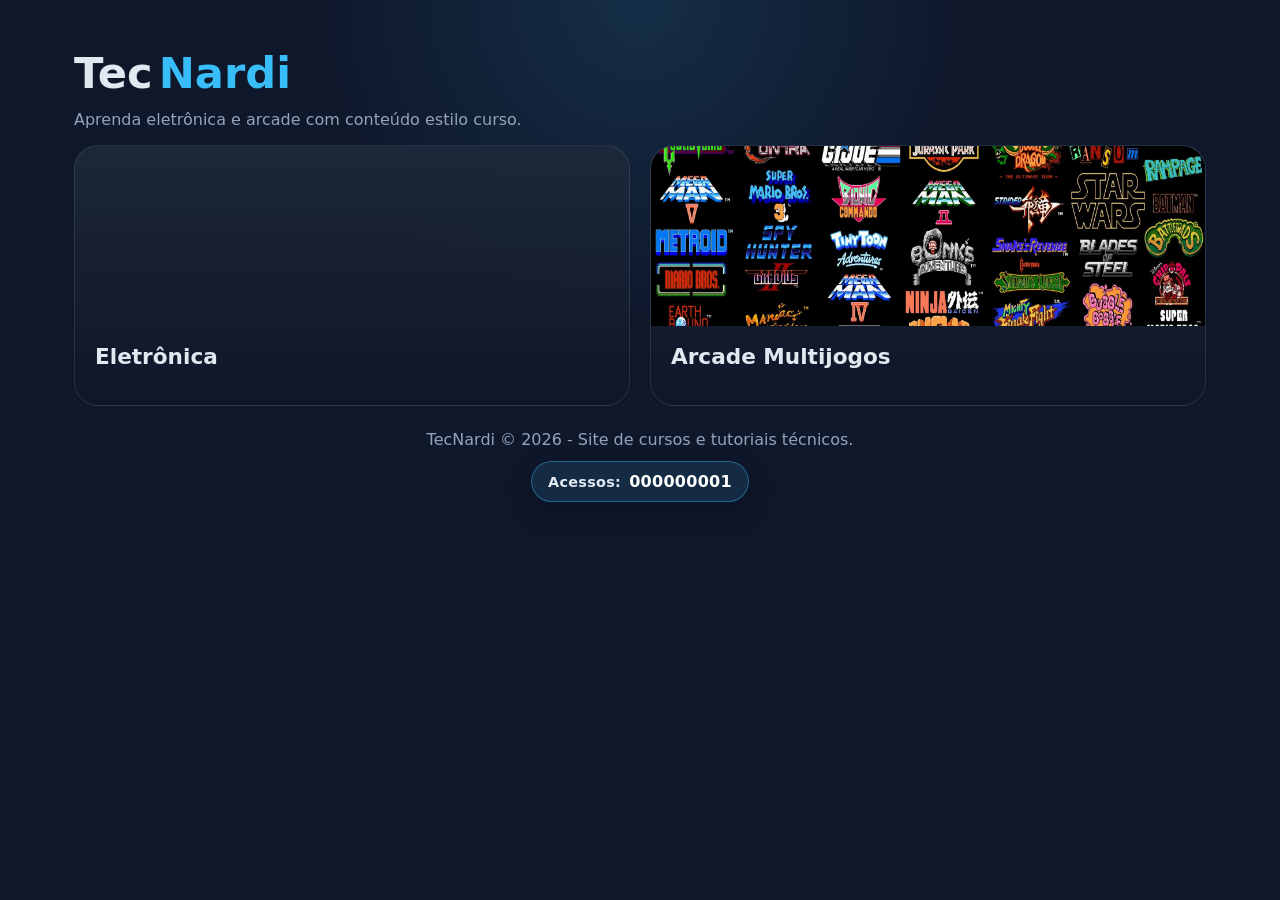
<file: index.html>
<!DOCTYPE html>
<html lang="pt-BR">
<head>
  <meta charset="UTF-8">
  <meta name="viewport" content="width=device-width, initial-scale=1.0">
  <title>TecNardi - Curso e Tutoriais</title>
  <link rel="stylesheet" href="styles.css">
</head>
<body>
  <div class="page-shell">
    <header class="site-header">
      <div class="brand">
        <span class="brand-label">Tec</span><span class="brand-highlight">Nardi</span>
      </div>
      <p class="site-tagline">Aprenda eletrônica e arcade com conteúdo estilo curso.</p>
    </header>

    <main>
      <section class="card-grid" aria-label="Catálogo de módulos">
        <a class="card" href="pages/eletronica.html">
          <div class="card-image card-electronica"></div>
          <div class="card-body">
            <h3>Eletrônica</h3>
          </div>
        </a>

        <a class="card" href="pages/arcade.html">
          <div class="card-image card-arcade"></div>
          <div class="card-body">
            <h3>Arcade Multijogos</h3>
          </div>
        </a>
      </section>
    </main>

    <footer class="site-footer">
      <p>TecNardi &copy; 2026 - Site de cursos e tutoriais técnicos.</p>
    </footer>
  </div>
  <script src="script.js"></script>
</body>
</html>
</file>
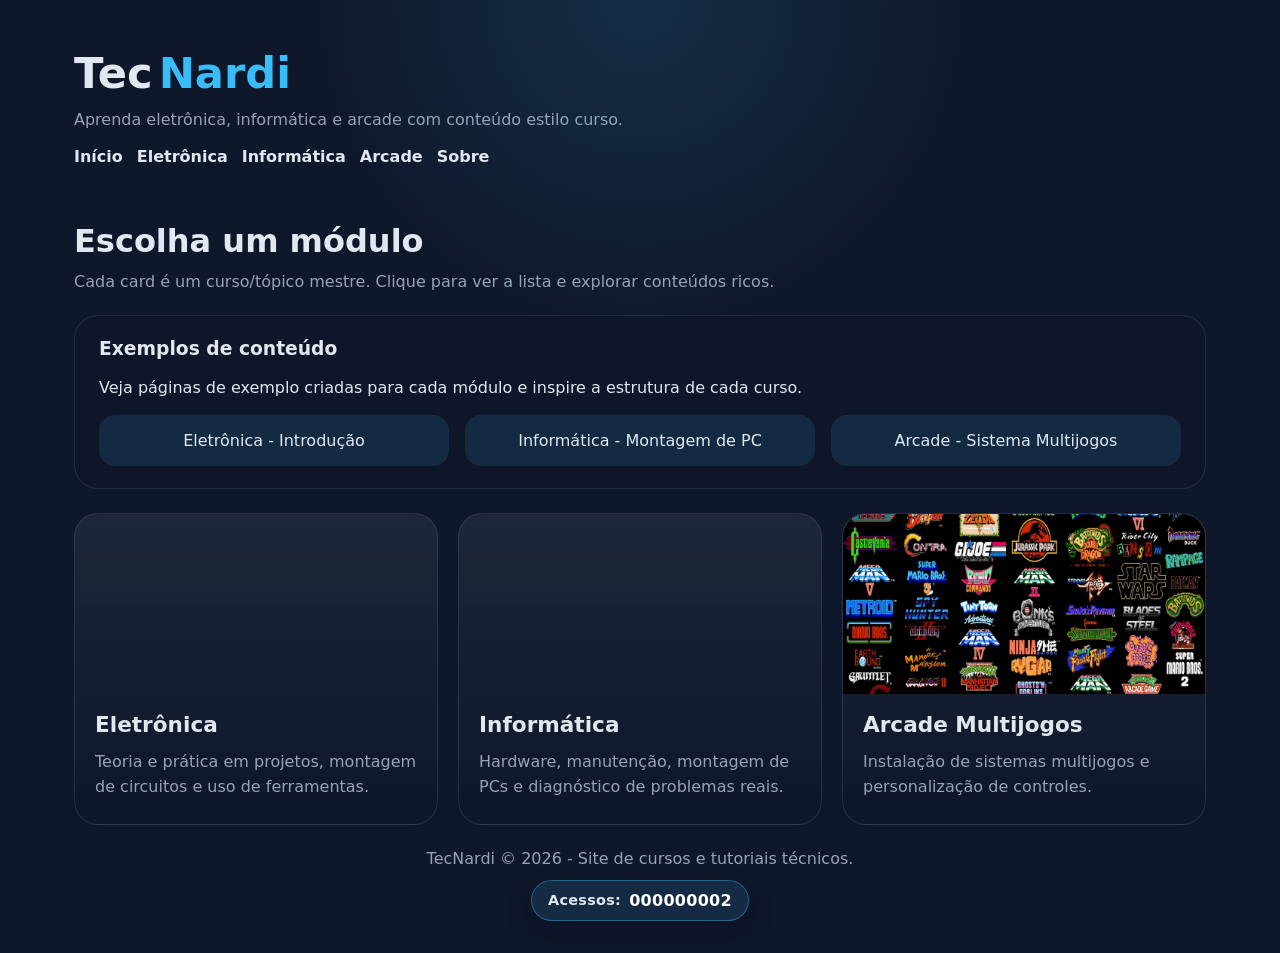
<file: index.html.html>
<!DOCTYPE html>
<html lang="pt-BR">
<head>
  <meta charset="UTF-8">
  <meta name="viewport" content="width=device-width, initial-scale=1.0">
  <title>TecNardi - Curso e Tutoriais</title>
  <link rel="stylesheet" href="styles.css">
</head>
<body>
  <div class="page-shell">
    <header class="site-header">
      <div class="brand">
        <span class="brand-label">Tec</span><span class="brand-highlight">Nardi</span>
      </div>
      <p class="site-tagline">Aprenda eletrônica, informática e arcade com conteúdo estilo curso.</p>
      <nav class="top-nav" aria-label="Navegação principal">
        <a href="index.html">Início</a>
        <a href="pages/eletronica.html">Eletrônica</a>
        <a href="pages/informatica.html">Informática</a>
        <a href="pages/arcade.html">Arcade</a>
        <a href="pages/about.html">Sobre</a>
      </nav>
    </header>

    <main>
      <section class="hero">
        <h2>Escolha um módulo</h2>
        <p>Cada card é um curso/tópico mestre. Clique para ver a lista e explorar conteúdos ricos.</p>
      </section>

      <section class="example-links">
        <h3>Exemplos de conteúdo</h3>
        <p>Veja páginas de exemplo criadas para cada módulo e inspire a estrutura de cada curso.</p>
        <div class="link-grid">
          <a class="example-card" href="pages/eletronica-introducao.html">Eletrônica - Introdução</a>
          <a class="example-card" href="pages/informatica-montagem.html">Informática - Montagem de PC</a>
          <a class="example-card" href="pages/arcade-sistema.html">Arcade - Sistema Multijogos</a>
        </div>
      </section>

      <section class="card-grid" aria-label="Catálogo de módulos">
        <article class="card" data-module="eletronica">
          <div class="card-image card-electronica"></div>
          <div class="card-body">
            <h3>Eletrônica</h3>
            <p>Teoria e prática em projetos, montagem de circuitos e uso de ferramentas.</p>
          </div>
        </article>

        <article class="card" data-module="informatica">
          <div class="card-image card-informatica"></div>
          <div class="card-body">
            <h3>Informática</h3>
            <p>Hardware, manutenção, montagem de PCs e diagnóstico de problemas reais.</p>
          </div>
        </article>

        <article class="card" data-module="arcade">
          <div class="card-image card-arcade"></div>
          <div class="card-body">
            <h3>Arcade Multijogos</h3>
            <p>Instalação de sistemas multijogos e personalização de controles.</p>
          </div>
        </article>
      </section>

      <section class="module-panel hidden" id="modulePanel" aria-live="polite">
        <div class="module-header">
          <div>
            <p class="module-label">Módulo selecionado</p>
            <h2 id="moduleTitle"></h2>
            <p id="moduleDescription"></p>
          </div>
          <div class="module-actions">
            <a class="button button-secondary hidden" id="modulePageLink" href="#">Ver módulo completo</a>
            <button class="button button-secondary" id="closeModule">Fechar</button>
          </div>
        </div>

        <div class="module-content">
          <aside class="content-list">
            <h3>Conteúdos do módulo</h3>
            <ul id="contentItems"></ul>
          </aside>

          <article class="content-preview" id="contentPreview">
            <h3>Selecione um conteúdo</h3>
            <p>Os itens podem ser vídeo-aulas, tutoriais, galerias, links e textos completos.</p>
          </article>
        </div>
      </section>
    </main>

    <footer class="site-footer">
      <p>TecNardi &copy; 2026 - Site de cursos e tutoriais técnicos.</p>
    </footer>
  </div>
  <script src="script.js"></script>
</body>
</html>
</file>
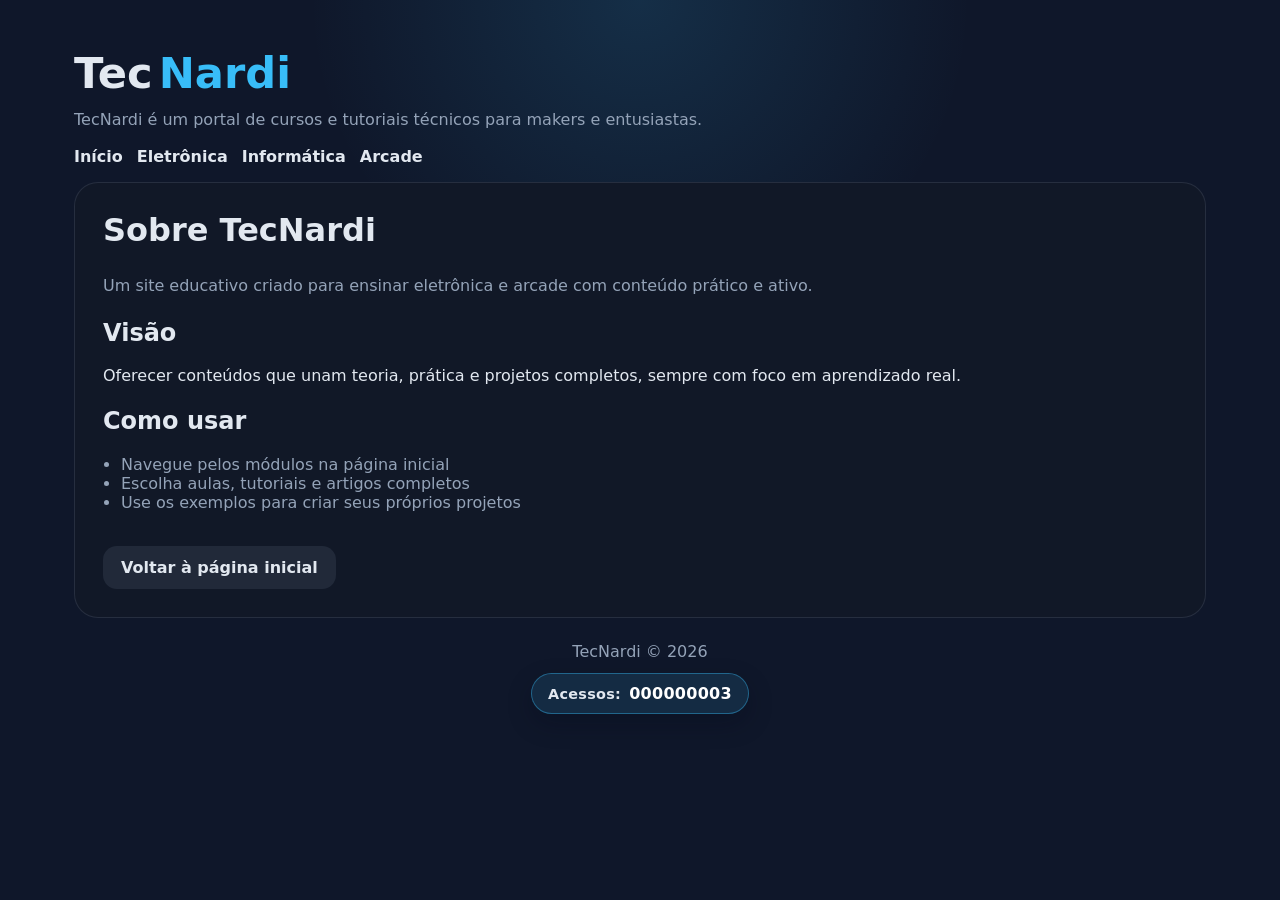
<file: pages/about.html>
<!DOCTYPE html>
<html lang="pt-BR">
<head>
  <meta charset="UTF-8">
  <meta name="viewport" content="width=device-width, initial-scale=1.0">
  <title>Sobre - TecNardi</title>
  <link rel="stylesheet" href="../styles.css">
</head>
<body>
  <div class="page-shell">
    <header class="site-header">
      <div class="brand"><span class="brand-label">Tec</span><span class="brand-highlight">Nardi</span></div>
      <p class="site-tagline">TecNardi é um portal de cursos e tutoriais técnicos para makers e entusiastas.</p>
      <nav class="top-nav" aria-label="Navegação principal">
        <a href="../index.html">Início</a>
        <a href="eletronica.html">Eletrônica</a>
        <a href="informatica.html">Informática</a>
        <a href="arcade.html">Arcade</a>
      </nav>
    </header>
    <main>
      <article class="content-page">
        <h1>Sobre TecNardi</h1>
        <p class="lead">Um site educativo criado para ensinar eletrônica e arcade com conteúdo prático e ativo.</p>
        <section>
          <h2>Visão</h2>
          <p>Oferecer conteúdos que unam teoria, prática e projetos completos, sempre com foco em aprendizado real.</p>
        </section>
        <section>
          <h2>Como usar</h2>
          <ul>
            <li>Navegue pelos módulos na página inicial</li>
            <li>Escolha aulas, tutoriais e artigos completos</li>
            <li>Use os exemplos para criar seus próprios projetos</li>
          </ul>
        </section>
        <a class="button button-secondary" href="../index.html">Voltar à página inicial</a>
      </article>
    </main>
    <footer class="site-footer"><p>TecNardi &copy; 2026</p></footer>
  </div>
  <script src="../script.js"></script>
</body>
</html>
</file>
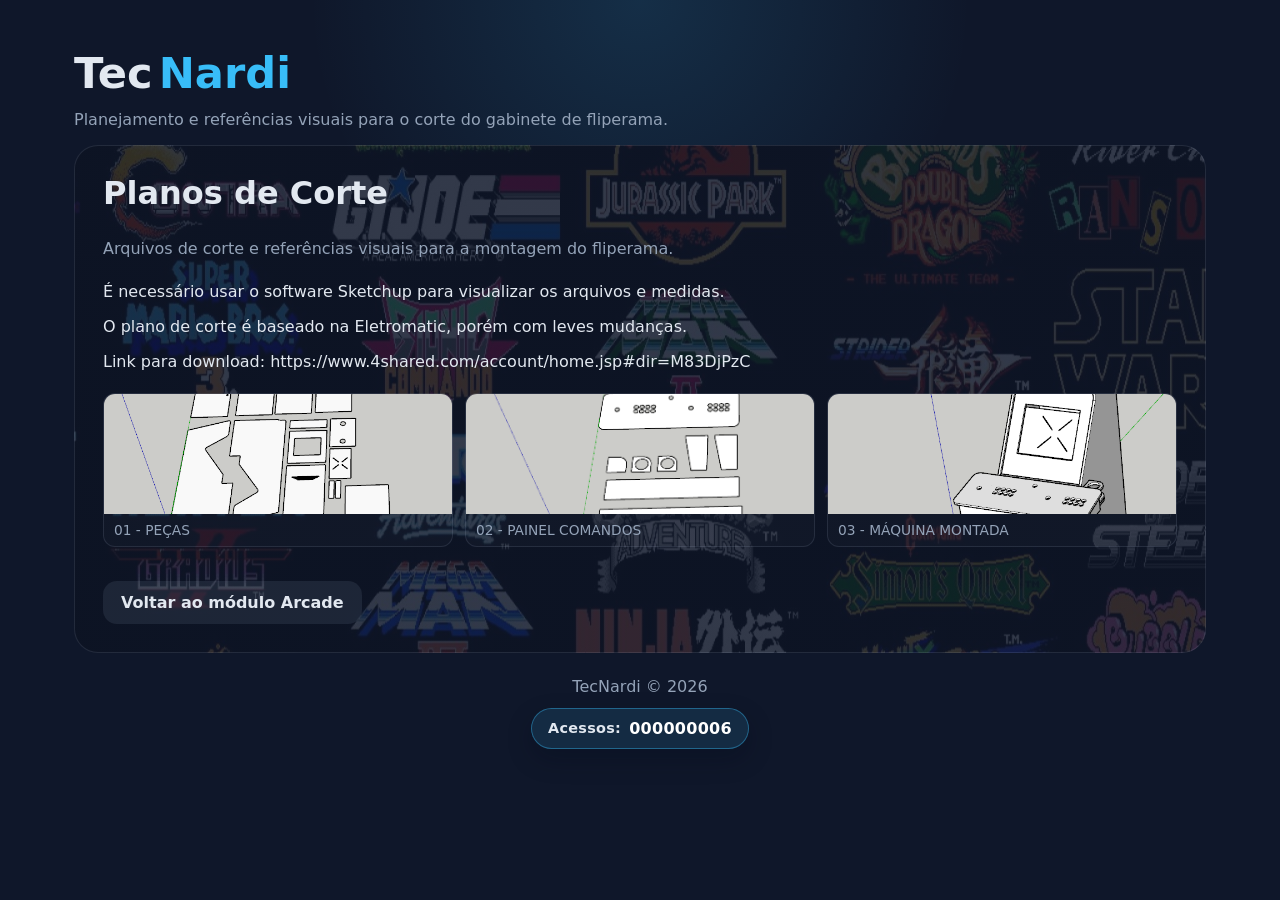
<file: pages/arcade-planos-corte.html>
<!DOCTYPE html>
<html lang="pt-BR">
<head>
  <meta charset="UTF-8">
  <meta name="viewport" content="width=device-width, initial-scale=1.0">
  <title>Planos de Corte - TecNardi</title>
  <link rel="stylesheet" href="../styles.css">
</head>
<body>
  <div class="page-shell">
    <header class="site-header">
      <div class="brand"><span class="brand-label">Tec</span><span class="brand-highlight">Nardi</span></div>
      <p class="site-tagline">Planejamento e referências visuais para o corte do gabinete de fliperama.</p>
    </header>
    <main>
      <article class="content-page arcade-page">
        <h1>Planos de Corte</h1>
        <p class="lead">Arquivos de corte e referências visuais para a montagem do fliperama.</p>

        <section>
          <p>É necessário usar o software Sketchup para visualizar os arquivos e medidas.</p>
          <p>O plano de corte é baseado na Eletromatic, porém com leves mudanças.</p>
          <p>Link para download: <a href="https://www.4shared.com/account/home.jsp#dir=M83DjPzC" target="_blank" rel="noopener noreferrer">https://www.4shared.com/account/home.jsp#dir=M83DjPzC</a></p>
        </section>

        <section class="media-gallery" id="mediaGallery">
          <figure data-src="../images/01-PECAS.png" data-type="image">
            <img src="../images/01-PECAS.png" alt="01 - PEÇAS">
            <figcaption>01 - PEÇAS</figcaption>
          </figure>

          <figure data-src="../images/02-PAINEL%20COMANDOS.png" data-type="image">
            <img src="../images/02-PAINEL%20COMANDOS.png" alt="02 - PAINEL COMANDOS">
            <figcaption>02 - PAINEL COMANDOS</figcaption>
          </figure>

          <figure data-src="../images/03-MAQUINA%20MONTADA.png" data-type="image">
            <img src="../images/03-MAQUINA%20MONTADA.png" alt="03 - MÁQUINA MONTADA">
            <figcaption>03 - MÁQUINA MONTADA</figcaption>
          </figure>
        </section>

        <div id="lightbox" class="lightbox hidden" aria-hidden="true">
          <div class="lb-toolbar">
            <span id="lbIndex">0 / 0</span>
            <div class="lb-actions"><button id="lbDownload" title="Download" disabled>Download</button></div>
          </div>
          <button class="lb-close" aria-label="Fechar">×</button>
          <button class="lb-prev" aria-label="Anterior">‹</button>
          <div class="lb-content" id="lbContent" role="dialog" aria-modal="true"></div>
          <button class="lb-next" aria-label="Próximo">›</button>
          <div class="lb-caption" id="lbCaption"></div>
        </div>

        <a class="button button-secondary" href="arcade.html">Voltar ao módulo Arcade</a>
      </article>
    </main>

    <script>
      (function () {
        const figs = Array.from(document.querySelectorAll('.media-gallery figure'));
        const lightbox = document.getElementById('lightbox');
        const lbContent = document.getElementById('lbContent');
        const lbCaption = document.getElementById('lbCaption');
        const lbIndex = document.getElementById('lbIndex');
        const btnDownload = document.getElementById('lbDownload');
        const btnClose = lightbox.querySelector('.lb-close');
        const btnPrev = lightbox.querySelector('.lb-prev');
        const btnNext = lightbox.querySelector('.lb-next');
        let idx = 0;

        document.querySelectorAll('.media-gallery img').forEach((img) => {
          img.loading = 'lazy';
          img.decoding = 'async';
        });

        function updateUi() {
          lbIndex.textContent = `${idx + 1} / ${figs.length}`;
          const fig = figs[idx];
          const src = fig.getAttribute('data-src');
          const caption = fig.querySelector('figcaption').textContent;
          lbCaption.textContent = caption;
          btnDownload.disabled = false;
          btnDownload.onclick = () => {
            const a = document.createElement('a');
            a.href = src;
            a.download = src.split('/').pop();
            document.body.appendChild(a);
            a.click();
            a.remove();
          };
          lbContent.innerHTML = '';
          const img = document.createElement('img');
          img.src = src;
          img.alt = caption;
          lbContent.appendChild(img);
        }

        function openLightbox(i) {
          idx = i;
          updateUi();
          lightbox.classList.remove('hidden');
          lightbox.setAttribute('aria-hidden', 'false');
        }

        function closeLightbox() {
          lightbox.classList.add('hidden');
          lightbox.setAttribute('aria-hidden', 'true');
        }

        figs.forEach((fig, i) => {
          fig.addEventListener('click', () => openLightbox(i));
        });

        btnClose.addEventListener('click', closeLightbox);
        btnPrev.addEventListener('click', () => {
          idx = (idx - 1 + figs.length) % figs.length;
          updateUi();
        });
        btnNext.addEventListener('click', () => {
          idx = (idx + 1) % figs.length;
          updateUi();
        });

        lightbox.addEventListener('click', (e) => {
          if (e.target === lightbox) closeLightbox();
        });

        document.addEventListener('keydown', (e) => {
          if (lightbox.classList.contains('hidden')) return;
          if (e.key === 'Escape') closeLightbox();
          if (e.key === 'ArrowRight') {
            idx = (idx + 1) % figs.length;
            updateUi();
          }
          if (e.key === 'ArrowLeft') {
            idx = (idx - 1 + figs.length) % figs.length;
            updateUi();
          }
        });
      })();
    </script>
    <footer class="site-footer"><p>TecNardi &copy; 2026</p></footer>
  </div>
  <script src="../script.js"></script>
</body>
</html>
</file>
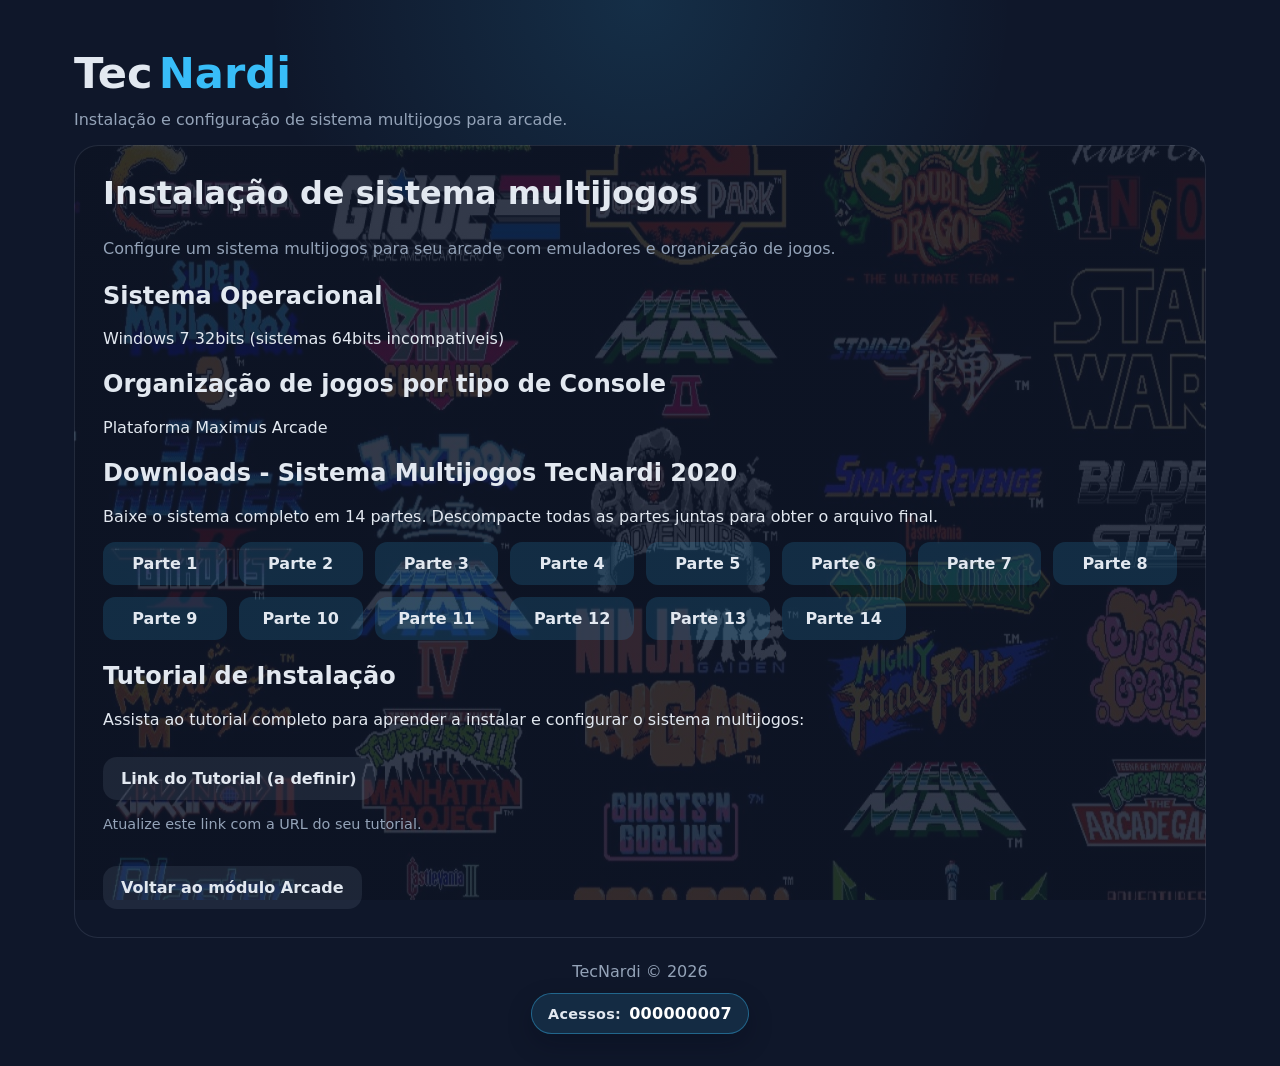
<file: pages/arcade-sistema.html>
<!DOCTYPE html>
<html lang="pt-BR">
<head>
  <meta charset="UTF-8">
  <meta name="viewport" content="width=device-width, initial-scale=1.0">
  <title>Arcade | Sistema Multijogos - TecNardi</title>
  <link rel="stylesheet" href="../styles.css">
</head>
<body>
  <div class="page-shell">
    <header class="site-header">
      <div class="brand"><span class="brand-label">Tec</span><span class="brand-highlight">Nardi</span></div>
      <p class="site-tagline">Instalação e configuração de sistema multijogos para arcade.</p>
    </header>
    <main>
      <article class="content-page arcade-page">
        <h1>Instalação de sistema multijogos</h1>
        <p class="lead">Configure um sistema multijogos para seu arcade com emuladores e organização de jogos.</p>
        <section>
          <h2>Sistema Operacional</h2>
          <p>Windows 7 32bits (sistemas 64bits incompativeis)</p>
        </section>
        <section>
          <h2>Organização de jogos por tipo de Console</h2>
          <p>Plataforma Maximus Arcade</p>
        </section>

        <section>
          <h2>Downloads - Sistema Multijogos TecNardi 2020</h2>
          <p>Baixe o sistema completo em 14 partes. Descompacte todas as partes juntas para obter o arquivo final.</p>
          <div class="download-grid">
            <a class="download-link" href="https://www.4shared.com/rar/g8CgVkliiq/Tecnardi_Multijogos_2020part01.html?" target="_blank">Parte 1</a>
            <a class="download-link" href="https://www.4shared.com/rar/g8CgVkliiq/Tecnardi_Multijogos_2020part02.html?" target="_blank">Parte 2</a>
            <a class="download-link" href="https://www.4shared.com/rar/g8CgVkliiq/Tecnardi_Multijogos_2020part03.html?" target="_blank">Parte 3</a>
            <a class="download-link" href="https://www.4shared.com/rar/g8CgVkliiq/Tecnardi_Multijogos_2020part04.html?" target="_blank">Parte 4</a>
            <a class="download-link" href="https://www.4shared.com/rar/g8CgVkliiq/Tecnardi_Multijogos_2020part05.html?" target="_blank">Parte 5</a>
            <a class="download-link" href="https://www.4shared.com/rar/g8CgVkliiq/Tecnardi_Multijogos_2020part06.html?" target="_blank">Parte 6</a>
            <a class="download-link" href="https://www.4shared.com/rar/g8CgVkliiq/Tecnardi_Multijogos_2020part07.html?" target="_blank">Parte 7</a>
            <a class="download-link" href="https://www.4shared.com/rar/g8CgVkliiq/Tecnardi_Multijogos_2020part08.html?" target="_blank">Parte 8</a>
            <a class="download-link" href="https://www.4shared.com/rar/g8CgVkliiq/Tecnardi_Multijogos_2020part09.html?" target="_blank">Parte 9</a>
            <a class="download-link" href="https://www.4shared.com/rar/g8CgVkliiq/Tecnardi_Multijogos_2020part10.html?" target="_blank">Parte 10</a>
            <a class="download-link" href="https://www.4shared.com/rar/g8CgVkliiq/Tecnardi_Multijogos_2020part11.html?" target="_blank">Parte 11</a>
            <a class="download-link" href="https://www.4shared.com/rar/g8CgVkliiq/Tecnardi_Multijogos_2020part12.html?" target="_blank">Parte 12</a>
            <a class="download-link" href="https://www.4shared.com/rar/g8CgVkliiq/Tecnardi_Multijogos_2020part13.html?" target="_blank">Parte 13</a>
            <a class="download-link" href="https://www.4shared.com/rar/g8CgVkliiq/Tecnardi_Multijogos_2020part14.html?" target="_blank">Parte 14</a>
          </div>
        </section>

        <section>
          <h2>Tutorial de Instalação</h2>
          <p>Assista ao tutorial completo para aprender a instalar e configurar o sistema multijogos:</p>
          <p><a class="button button-secondary" href="#" id="tutorialLink">Link do Tutorial (a definir)</a></p>
          <p style="font-size: 0.9em; color: var(--muted);">Atualize este link com a URL do seu tutorial.</p>
        </section>
        <a class="button button-secondary" href="arcade.html">Voltar ao módulo Arcade</a>
      </article>
    </main>
    <footer class="site-footer"><p>TecNardi &copy; 2026</p></footer>
  </div>
  <script src="../script.js"></script>
</body>
</html>
</file>
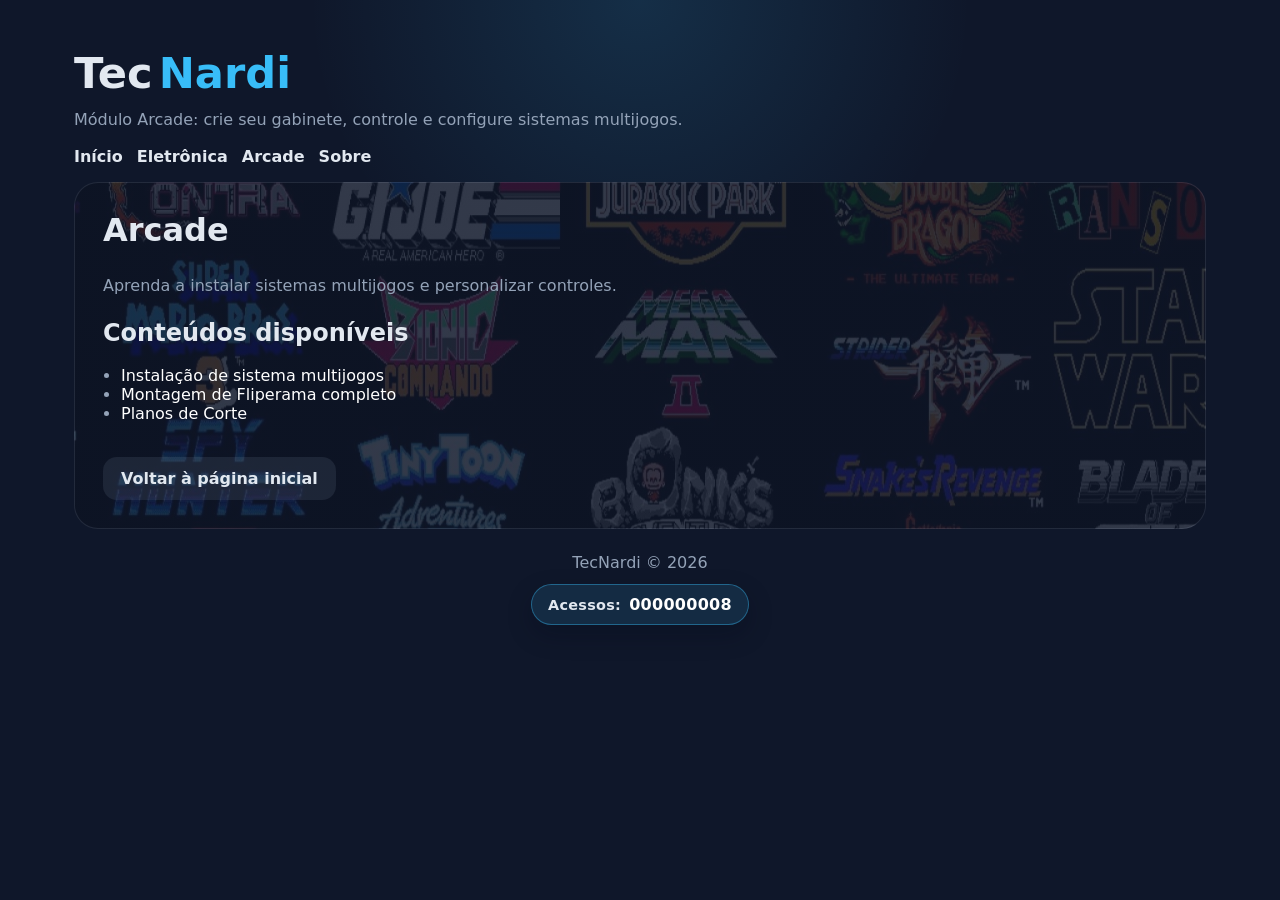
<file: pages/arcade.html>
<!DOCTYPE html>
<html lang="pt-BR">
<head>
  <meta charset="UTF-8">
  <meta name="viewport" content="width=device-width, initial-scale=1.0">
  <title>Arcade - TecNardi</title>
  <link rel="stylesheet" href="../styles.css">
  <style>
    section ul li a {
      color: #ffffff;
      text-decoration: none;
    }
  </style>
</head>
<body>
  <div class="page-shell">
    <header class="site-header">
      <div class="brand"><span class="brand-label">Tec</span><span class="brand-highlight">Nardi</span></div>
      <p class="site-tagline">Módulo Arcade: crie seu gabinete, controle e configure sistemas multijogos.</p>
      <nav class="top-nav" aria-label="Navegação principal">
        <a href="../index.html">Início</a>
        <a href="eletronica.html">Eletrônica</a>
        <a href="arcade.html">Arcade</a>
        <a href="about.html">Sobre</a>
      </nav>
    </header>
    <main>
      <article class="content-page arcade-page">
        <h1>Arcade</h1>
        <p class="lead">Aprenda a instalar sistemas multijogos e personalizar controles.</p>
        <section>
          <h2>Conteúdos disponíveis</h2>
          <ul>
            <li><a href="arcade-sistema.html">Instalação de sistema multijogos</a></li>
            <li><a href="arcade-montagem.html">Montagem de Fliperama completo</a></li>
            <li><a href="arcade-planos-corte.html">Planos de Corte</a></li>
          </ul>
        </section>
        <a class="button button-secondary" href="../index.html">Voltar à página inicial</a>
      </article>
    </main>
    <footer class="site-footer"><p>TecNardi &copy; 2026</p></footer>
  </div>
  <script src="../script.js"></script>
</body>
</html>
</file>
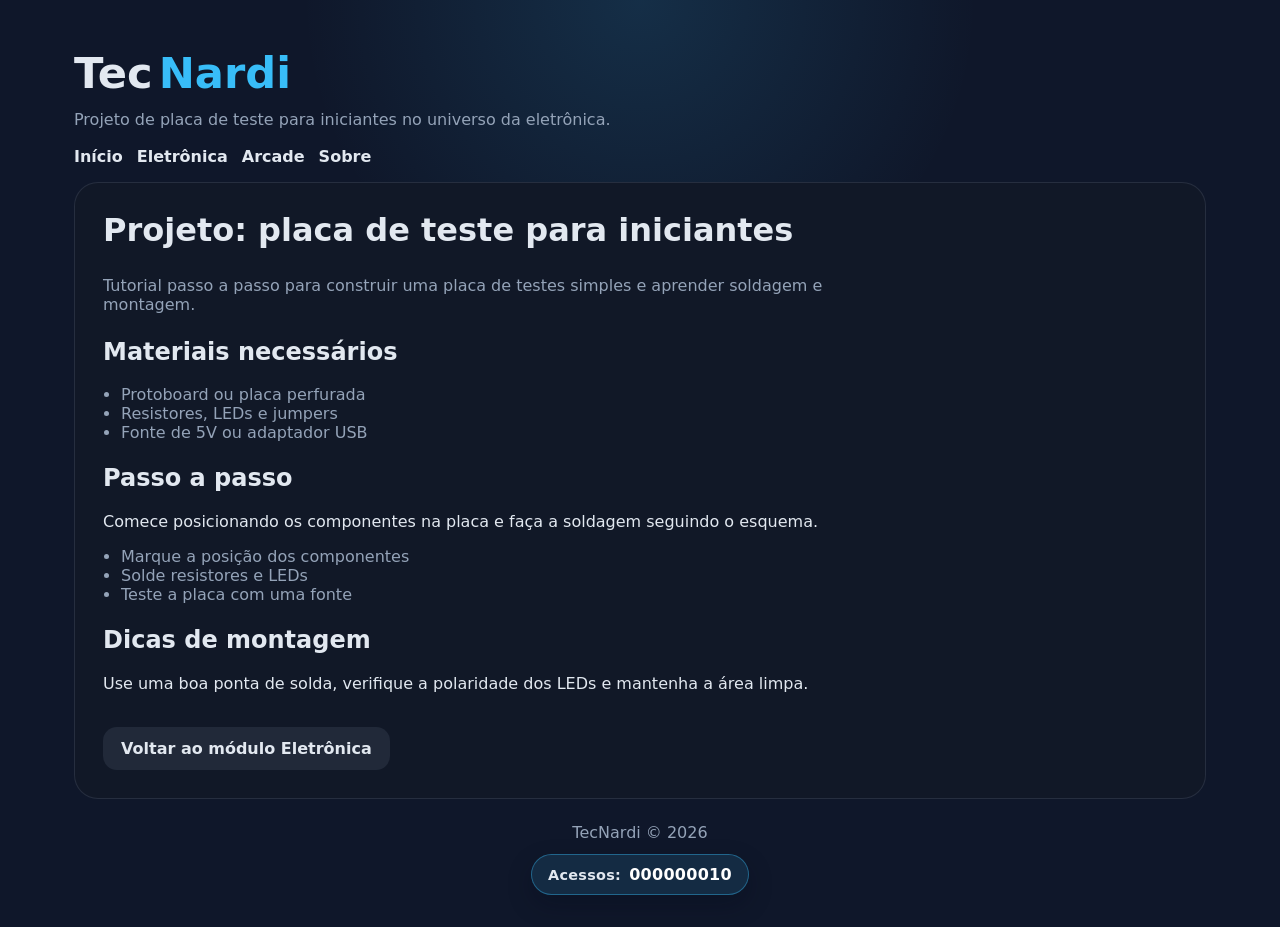
<file: pages/eletronica-projeto.html>
<!DOCTYPE html>
<html lang="pt-BR">
<head>
  <meta charset="UTF-8">
  <meta name="viewport" content="width=device-width, initial-scale=1.0">
  <title>Eletrônica | Projeto de Placa de Teste - TecNardi</title>
  <link rel="stylesheet" href="../styles.css">
</head>
<body>
  <div class="page-shell">
    <header class="site-header">
      <div class="brand"><span class="brand-label">Tec</span><span class="brand-highlight">Nardi</span></div>
      <p class="site-tagline">Projeto de placa de teste para iniciantes no universo da eletrônica.</p>
      <nav class="top-nav" aria-label="Navegação principal">
        <a href="../index.html">Início</a>
        <a href="eletronica.html">Eletrônica</a>
        <a href="arcade.html">Arcade</a>
        <a href="about.html">Sobre</a>
      </nav>
    </header>
    <main>
      <article class="content-page">
        <h1>Projeto: placa de teste para iniciantes</h1>
        <p class="lead">Tutorial passo a passo para construir uma placa de testes simples e aprender soldagem e montagem.</p>
        <section>
          <h2>Materiais necessários</h2>
          <ul>
            <li>Protoboard ou placa perfurada</li>
            <li>Resistores, LEDs e jumpers</li>
            <li>Fonte de 5V ou adaptador USB</li>
          </ul>
        </section>
        <section>
          <h2>Passo a passo</h2>
          <p>Comece posicionando os componentes na placa e faça a soldagem seguindo o esquema.</p>
          <ul>
            <li>Marque a posição dos componentes</li>
            <li>Solde resistores e LEDs</li>
            <li>Teste a placa com uma fonte</li>
          </ul>
        </section>
        <section>
          <h2>Dicas de montagem</h2>
          <p>Use uma boa ponta de solda, verifique a polaridade dos LEDs e mantenha a área limpa.</p>
        </section>
        <a class="button button-secondary" href="eletronica.html">Voltar ao módulo Eletrônica</a>
      </article>
    </main>
    <footer class="site-footer"><p>TecNardi &copy; 2026</p></footer>
  </div>
  <script src="../script.js"></script>
</body>
</html>
</file>
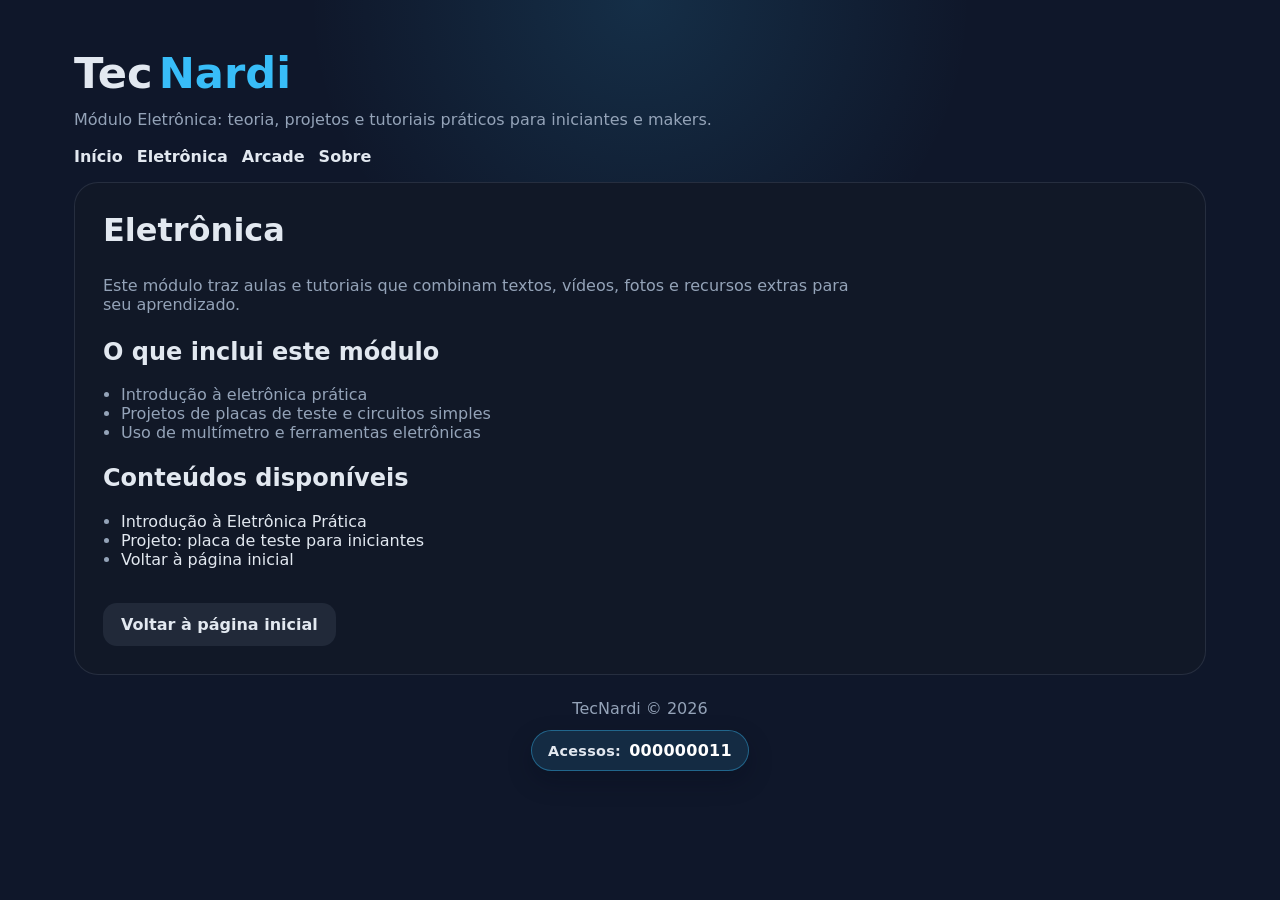
<file: pages/eletronica.html>
<!DOCTYPE html>
<html lang="pt-BR">
<head>
  <meta charset="UTF-8">
  <meta name="viewport" content="width=device-width, initial-scale=1.0">
  <title>Eletrônica - TecNardi</title>
  <link rel="stylesheet" href="../styles.css">
</head>
<body>
  <div class="page-shell">
    <header class="site-header">
      <div class="brand"><span class="brand-label">Tec</span><span class="brand-highlight">Nardi</span></div>
      <p class="site-tagline">Módulo Eletrônica: teoria, projetos e tutoriais práticos para iniciantes e makers.</p>
      <nav class="top-nav" aria-label="Navegação principal">
        <a href="../index.html">Início</a>
        <a href="eletronica.html">Eletrônica</a>
        <a href="arcade.html">Arcade</a>
        <a href="about.html">Sobre</a>
      </nav>
    </header>
    <main>
      <article class="content-page">
        <h1>Eletrônica</h1>
        <p class="lead">Este módulo traz aulas e tutoriais que combinam textos, vídeos, fotos e recursos extras para seu aprendizado.</p>
        <section>
          <h2>O que inclui este módulo</h2>
          <ul>
            <li>Introdução à eletrônica prática</li>
            <li>Projetos de placas de teste e circuitos simples</li>
            <li>Uso de multímetro e ferramentas eletrônicas</li>
          </ul>
        </section>
        <section>
          <h2>Conteúdos disponíveis</h2>
          <ul>
            <li><a href="eletronica-introducao.html">Introdução à Eletrônica Prática</a></li>
            <li><a href="eletronica-projeto.html">Projeto: placa de teste para iniciantes</a></li>
            <li><a href="../index.html">Voltar à página inicial</a></li>
          </ul>
        </section>
        <a class="button button-secondary" href="../index.html">Voltar à página inicial</a>
      </article>
    </main>
    <footer class="site-footer"><p>TecNardi &copy; 2026</p></footer>
  </div>
  <script src="../script.js"></script>
</body>
</html>
</file>
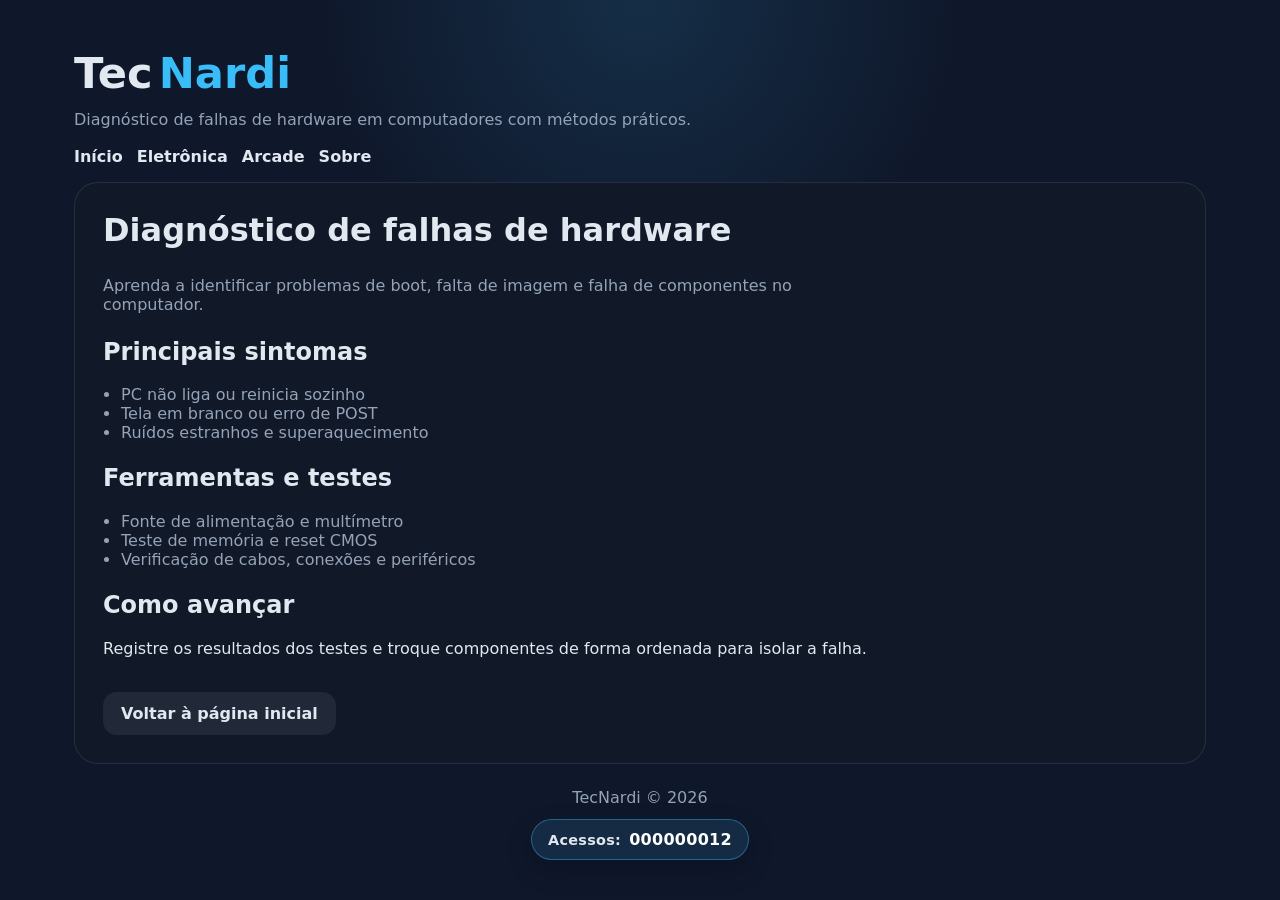
<file: pages/informatica-diagnostico.html>
<!DOCTYPE html>
<html lang="pt-BR">
<head>
  <meta charset="UTF-8">
  <meta name="viewport" content="width=device-width, initial-scale=1.0">
  <title>Informática | Diagnóstico de Hardware - TecNardi</title>
  <link rel="stylesheet" href="../styles.css">
</head>
<body>
  <div class="page-shell">
    <header class="site-header">
      <div class="brand"><span class="brand-label">Tec</span><span class="brand-highlight">Nardi</span></div>
      <p class="site-tagline">Diagnóstico de falhas de hardware em computadores com métodos práticos.</p>
      <nav class="top-nav" aria-label="Navegação principal">
        <a href="../index.html">Início</a>
        <a href="eletronica.html">Eletrônica</a>
        <a href="arcade.html">Arcade</a>
        <a href="about.html">Sobre</a>
      </nav>
    </header>
    <main>
      <article class="content-page">
        <h1>Diagnóstico de falhas de hardware</h1>
        <p class="lead">Aprenda a identificar problemas de boot, falta de imagem e falha de componentes no computador.</p>
        <section>
          <h2>Principais sintomas</h2>
          <ul>
            <li>PC não liga ou reinicia sozinho</li>
            <li>Tela em branco ou erro de POST</li>
            <li>Ruídos estranhos e superaquecimento</li>
          </ul>
        </section>
        <section>
          <h2>Ferramentas e testes</h2>
          <ul>
            <li>Fonte de alimentação e multímetro</li>
            <li>Teste de memória e reset CMOS</li>
            <li>Verificação de cabos, conexões e periféricos</li>
          </ul>
        </section>
        <section>
          <h2>Como avançar</h2>
          <p>Registre os resultados dos testes e troque componentes de forma ordenada para isolar a falha.</p>
        </section>
        <a class="button button-secondary" href="../index.html">Voltar à página inicial</a>
      </article>
    </main>
    <footer class="site-footer"><p>TecNardi &copy; 2026</p></footer>
  </div>
  <script src="../script.js"></script>
</body>
</html>
</file>
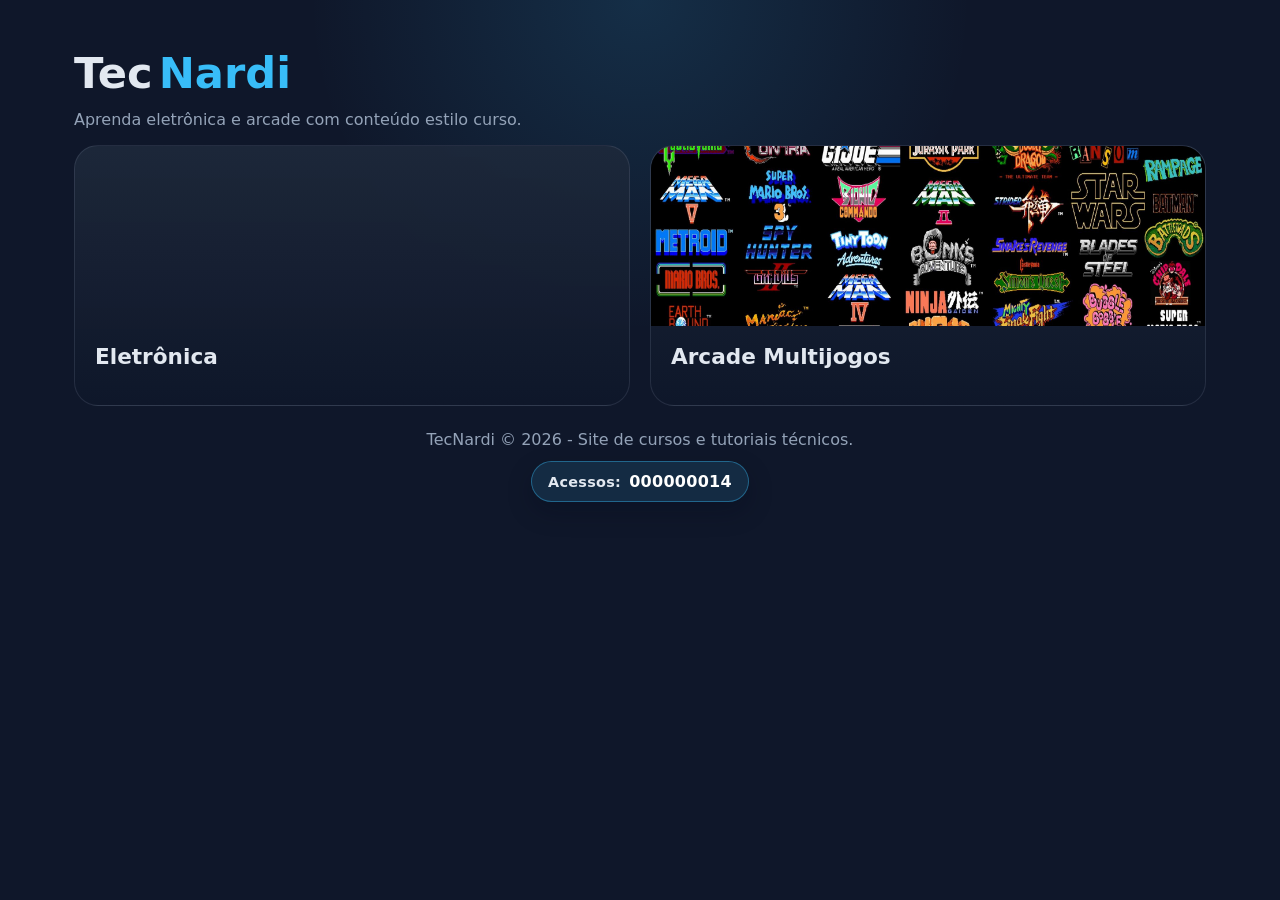
<file: pages/informatica.html>
<!DOCTYPE html>
<html lang="pt-BR">
<head>
  <meta charset="UTF-8">
  <meta name="viewport" content="width=device-width, initial-scale=1.0">
  <title>Redirecionamento - TecNardi</title>
  <meta http-equiv="refresh" content="0; url=../index.html">
  <link rel="stylesheet" href="../styles.css">
</head>
<body>
  <div class="page-shell">
    <main>
      <article class="content-page">
        <h1>Redirecionando...</h1>
        <p class="lead">A página de Informática foi removida da estrutura do site. Você será redirecionado para a página inicial.</p>
        <a class="button button-secondary" href="../index.html">Ir para a página inicial</a>
      </article>
    </main>
  </div>
  <script src="../script.js"></script>
</body>
</html>
</file>
<file: styles.css>
:root {
  --bg: #0f172a;
  --surface: #111827;
  --surface-alt: #1f2937;
  --text: #e2e8f0;
  --muted: #94a3b8;
  --accent: #38bdf8;
  --accent-dark: #0284c7;
  --border: rgba(148,163,184,.16);
}

* {
  box-sizing: border-box;
}

body {
  margin: 0;
  min-height: 100vh;
  font-family: Inter, system-ui, sans-serif;
  color: var(--text);
  background: radial-gradient(circle at top, rgba(56,189,248,.14), transparent 30%), var(--bg);
}

a {
  color: var(--text);
  text-decoration: none;
}

a:hover,
a:visited {
  color: var(--text);
}

.page-shell {
  max-width: 1180px;
  margin: 0 auto;
  padding: 24px;
}

.site-header {
  padding: 24px 0 16px;
}

.brand {
  display: inline-flex;
  align-items: baseline;
  gap: 6px;
  font-size: 2.7rem;
  font-weight: 700;
}

.brand-label {
  color: var(--text);
}

.brand-highlight {
  color: var(--accent);
}

.site-tagline {
  margin: 12px 0 0;
  color: var(--muted);
  max-width: 760px;
}

.top-nav {
  display: flex;
  flex-wrap: wrap;
  gap: 14px;
  margin: 18px 0 0;
}

.top-nav a {
  color: var(--text);
  text-decoration: none;
  font-weight: 600;
  transition: color .2s ease;
}

.top-nav a:hover {
  color: var(--text);
}

.hero {
  margin: 40px 0 24px;
}

.hero h2 {
  margin: 0;
  font-size: clamp(2rem, 2.4vw, 2.8rem);
}

.hero p {
  margin: 12px 0 0;
  color: var(--muted);
  max-width: 760px;
}

.card-grid {
  display: grid;
  grid-template-columns: repeat(auto-fit, minmax(260px, 1fr));
  gap: 20px;
}

.card {
  background: linear-gradient(180deg, rgba(30,41,59,.9), rgba(15,23,42,.95));
  border: 1px solid var(--border);
  border-radius: 24px;
  overflow: hidden;
  cursor: pointer;
  transition: transform .28s ease, border-color .28s ease, box-shadow .28s ease;
}

.card:hover {
  transform: translateY(-4px);
  border-color: rgba(56,189,248,.4);
  box-shadow: 0 18px 40px rgba(0,0,0,.22);
}

.card-image {
  height: 180px;
  background-size: cover;
  background-position: center;
}

.card-electronica {
  background-image: url('https://images.unsplash.com/photo-1518770660439-4636190af475?auto=format&fit=crop&w=1200&q=80');
}

.card-informatica {
  background-image: url('https://images.unsplash.com/photo-1515879218367-8466d910aaa4?auto=format&fit=crop&w=1200&q=80');
}

.card-arcade {
  background-image: url('images/arcade-bg.jpg');
}

.card-body {
  padding: 18px 20px 24px;
}

.card-body h3 {
  margin: 0 0 12px;
  font-size: 1.35rem;
}

.card-body p {
  margin: 0;
  color: var(--muted);
  line-height: 1.6;
}

.module-panel {
  margin-top: 36px;
  background: var(--surface);
  border: 1px solid var(--border);
  border-radius: 24px;
  padding: 24px;
}

.module-header {
  display: flex;
  justify-content: space-between;
  gap: 16px;
  align-items: flex-start;
}

.module-actions {
  display: flex;
  gap: 10px;
  align-items: center;
}

.module-actions .button {
  white-space: nowrap;
}

.module-label {
  text-transform: uppercase;
  letter-spacing: .16em;
  font-size: .8rem;
  color: var(--accent);
  margin: 0 0 10px;
}

.module-header h2 {
  margin: 0;
  font-size: 2rem;
}

.module-header p {
  margin: 10px 0 0;
  color: var(--muted);
  max-width: 720px;
}

.content-list {
  width: min(320px, 100%);
  border-right: 1px solid var(--border);
  padding-right: 20px;
}

.content-list h3 {
  margin-top: 0;
}

  .example-links {
    background: rgba(15,23,42,.8);
    border: 1px solid var(--border);
    border-radius: 24px;
    padding: 22px 24px;
    margin-bottom: 24px;
  }

  .example-links h3 {
    margin-top: 0;
  }

  .link-grid {
    display: grid;
    grid-template-columns: repeat(auto-fit, minmax(200px, 1fr));
    gap: 16px;
    margin-top: 18px;
  }

  .example-card {
    display: inline-flex;
    align-items: center;
    justify-content: center;
    padding: 16px 18px;
    background: rgba(56,189,248,.12);
    color: var(--text);
    border-radius: 16px;
    text-decoration: none;
    transition: transform .2s ease, background .2s ease;
  }

  .example-card:hover {
    transform: translateY(-2px);
    background: rgba(56,189,248,.2);
  }

  .content-page {
    background: var(--surface);
    border: 1px solid var(--border);
    border-radius: 24px;
    padding: 28px;
  }

  .content-page h1 {
    margin-top: 0;
    font-size: clamp(2rem, 2.5vw, 2.6rem);
  }

  .content-page .lead {
    color: var(--muted);
    margin: 12px 0 24px;
    max-width: 760px;
  }

  .content-page section {
    margin-bottom: 22px;
  }

  .content-page ul {
    padding-left: 18px;
    color: var(--muted);
  }

  .content-page a.button {
    display: inline-block;
    margin-top: 12px;
  }
}

.content-list button {
  width: 100%;
  text-align: left;
  border: none;
  background: rgba(148,163,184,.08);
  color: var(--text);
  padding: 14px 16px;
  border-radius: 16px;
  cursor: pointer;
  transition: background .2s ease;
}

.content-list button:hover,
.content-list button.active {
  background: rgba(56,189,248,.18);
}

.content-preview {
  flex: 1;
  padding-left: 24px;
  min-height: 320px;
}

.content-preview h3 {
  margin-top: 0;
}

.content-preview p,
.content-preview li {
  color: var(--muted);
  line-height: 1.75;
}

.content-preview ul {
  padding-left: 18px;
}

.button {
  border: none;
  border-radius: 14px;
  padding: 12px 18px;
  font-weight: 600;
  cursor: pointer;
}

.button-secondary {
  background: rgba(148,163,184,.12);
  color: var(--text);
}

.button-secondary:hover {
  background: rgba(56,189,248,.15);
}

.site-footer {
  padding: 24px 0 8px;
  text-align: center;
}

.site-footer p {
  margin: 0;
  color: var(--muted);
}

.visit-counter {
  display: inline-flex;
  align-items: center;
  justify-content: center;
  gap: 8px;
  margin-top: 12px;
  padding: 10px 16px;
  border: 1px solid rgba(56,189,248,.4);
  border-radius: 999px;
  background: rgba(56,189,248,.12);
  color: var(--text);
  font-size: 0.9rem;
  font-weight: 700;
  letter-spacing: .02em;
  box-shadow: 0 10px 24px rgba(2,6,23,0.25);
}

.visit-counter strong {
  color: #ffffff;
  font-size: 1rem;
}

.download-grid {
  display: grid;
  grid-template-columns: repeat(auto-fit, minmax(120px, 1fr));
  gap: 12px;
  margin: 16px 0;
}

.download-link {
  display: inline-flex;
  align-items: center;
  justify-content: center;
  padding: 12px 14px;
  background: rgba(56,189,248,.15);
  color: var(--text);
  border-radius: 12px;
  text-decoration: none;
  font-weight: 600;
  transition: background .2s ease, transform .2s ease;
}

.download-link:hover {
  background: rgba(56,189,248,.25);
  transform: translateY(-2px);
}

.important-note {
  background: rgba(220, 38, 38, 0.1);
  border: 1px solid rgba(220, 38, 38, 0.25);
  color: #fee2e2;
  padding: 14px 16px;
  border-radius: 14px;
  margin-top: 14px;
  line-height: 1.65;
}

.arcade-page {
  background-image: linear-gradient(rgba(15, 23, 42, 0.85), rgba(15, 23, 42, 0.85)), url('../images/arcade-bg.jpg');
  background-size: cover;
  background-position: center;
  background-attachment: fixed;
}

.arcade-page.content-page {
  border: 1px solid var(--border);
}

.hidden {
  display: none;
}

@media (max-width: 860px) {
  .module-header {
    flex-direction: column;
  }

  .module-content {
    display: block;
  }

  .content-list {
    border-right: none;
    padding-right: 0;
    margin-bottom: 22px;
  }

  .content-preview {
    padding-left: 0;
  }

  .link-grid {
    grid-template-columns: 1fr;
  }

}

@media (max-width: 620px) {
  .page-shell {
    padding: 18px;
  }

  .hero h2 {
    font-size: 2rem;
  }
}

/* Gallery & Lightbox */
.media-gallery {
  display: grid;
  grid-template-columns: repeat(auto-fit, minmax(160px, 1fr));
  gap: 12px;
  align-items: start;
}
.media-gallery figure {
  margin: 0;
  background: rgba(255,255,255,0.02);
  border: 1px solid var(--border);
  border-radius: 12px;
  overflow: hidden;
  cursor: pointer;
}
.media-gallery img,
.media-gallery video {
  width: 100%;
  height: 120px;
  object-fit: cover;
  display: block;
}
.media-gallery figcaption {
  padding: 8px 10px;
  font-size: 0.86rem;
  color: var(--muted);
}

.lightbox {
  position: fixed;
  inset: 0;
  display: flex;
  align-items: center;
  justify-content: center;
  background: rgba(0,0,0,0.8);
  z-index: 1200;
  padding: 24px;
}
.lightbox.hidden { display: none; }
..lb-content {
  max-width: 1100px;
  max-height: 80vh;
  width: 100%;
  display: flex;
  align-items: center;
  justify-content: center;
}
.lb-content img, .lb-content video {
  max-width: 100%;
  max-height: 80vh;
  box-shadow: 0 18px 40px rgba(0,0,0,.5);
}
.lb-content { position: relative; overflow: hidden; }
.lb-content img { cursor: zoom-in; touch-action: none; transition: transform .18s ease; }
.lb-content img.lb-zoomed { cursor: grab; }
.lb-content img.dragging { cursor: grabbing; }
.lb-caption {
  margin-top: 12px;
  color: var(--muted);
  text-align: center;
  max-width: 1100px;
}
.lb-close, .lb-prev, .lb-next {
  position: absolute;
  border: none;
  background: rgba(0,0,0,0.4);
  color: var(--text);
  padding: 10px 14px;
  border-radius: 8px;
  cursor: pointer;
}
.lb-close { top: 18px; right: 18px; }
.lb-prev { left: 18px; }
.lb-next { right: 18px; }

@media (max-width: 740px) {
  .media-gallery img, .media-gallery video { height: 96px; }
  .lb-prev, .lb-next { display: none; }
}

/* Polished gallery visuals */
.media-gallery figure {
  transition: transform .22s ease, box-shadow .22s ease;
}
.media-gallery figure:hover {
  transform: translateY(-6px) scale(1.02);
  box-shadow: 0 20px 50px rgba(2,6,23,0.6);
}
.media-gallery figure video { filter: brightness(.9) saturate(.95); }

.lb-toolbar {
  position: absolute;
  top: 12px;
  left: 50%;
  transform: translateX(-50%);
  display: flex;
  align-items: center;
  gap: 12px;
  background: rgba(0,0,0,0.36);
  color: var(--text);
  padding: 8px 12px;
  border-radius: 999px;
  font-weight: 600;
}
.lb-actions button {
  background: rgba(255,255,255,0.04);
  border: 1px solid rgba(255,255,255,0.06);
  color: var(--text);
  padding: 6px 10px;
  border-radius: 8px;
  cursor: pointer;
}
.lb-actions button[disabled] { opacity: .45; cursor: default; }

.lightbox { opacity: 0; transition: opacity .18s ease; }
.lightbox:not(.hidden) { opacity: 1; }

.lb-caption { font-size: 0.95rem; color: #e6eef8; opacity: .95; }

/* Make modal controls more visible */
.lb-close, .lb-prev, .lb-next { backdrop-filter: blur(4px); }
</file>
